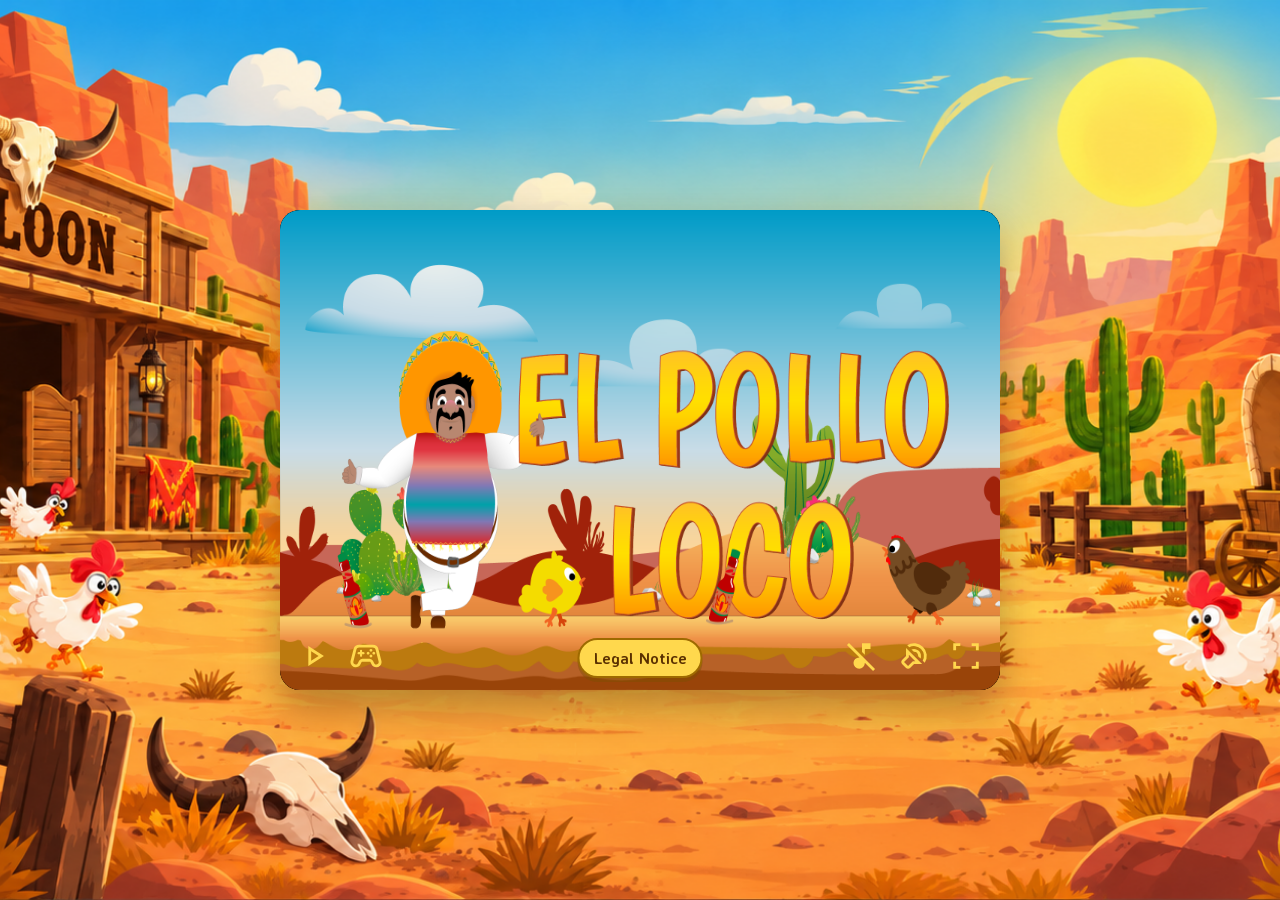
<file: index.html>
<!DOCTYPE html>
<html lang="en">
<head>
    <meta charset="UTF-8">
    <meta name="viewport" content="width=device-width, initial-scale=1.0, viewport-fit=cover">
    <title>El Pollo Loco</title>
    <link rel="stylesheet" href="style.css">
    <link rel="icon" type="image/png" href="./img/6_salsa_bottle/bottle_rotation/1_bottle_rotation.png">
    <script defer src="./models/drawable-object.class.js"></script>
    <script defer src="./models/movable-object.class.js"></script>
    <script defer src="./models/status-bar.class.js"></script>
    <script defer src="./models/keyboard.class.js"></script>
    <script defer src="./models/character-base.class.js"></script>
    <script defer src="./models/character.class.js"></script>
    <script defer src="./models/chicken.class.js"></script>
    <script defer src="./models/chicken-small.class.js"></script>
    <script defer src="./models/cloud.class.js"></script>
    <script defer src="./models/collectible-bottle.class.js"></script>
    <script defer src="./models/coin.class.js"></script>
    <script defer src="./models/throwable-bottle.class.js"></script>
    <script defer src="./models/background-object.class.js"></script>
    <script defer src="./models/endboss-base.class.js"></script>
    <script defer src="./models/endboss.class.js"></script>
    <script defer src="./models/level.class.js"></script>
    <script defer src="./level.js/level1.js"></script>
    <script defer src="./level.js/level2.js"></script>
    <script defer src="./models/world-draw-base.class.js"></script>
    <script defer src="./models/world-base.class.js"></script>
    <script defer src="./models/world.class.js"></script>
    <script defer src="./js/sound-manager.js"></script>
    <script defer src="./js/game-flow.js"></script>
    <script defer src="./js/game-flow-ui.js"></script>
    <script defer src="./js/touch-controls.js"></script>
    <script defer src="./js/game-tooltips.js"></script>
    <script defer src="./js/game.js"></script>
    <script defer src="./js/game-audio-ui.js"></script>
</head>
<body>


    <main class="page-shell">
        <h1 class="visually-hidden">El Pollo Loco</h1>
        <section class="canvas-section" id="canvasShell">
    <div class="orientation-overlay hidden" id="orientationOverlay">
        <div class="orientation-card">
            <h2>Rotate your device</h2>
            <p>Play El Pollo Loco in landscape mode.</p>
        </div>
    </div>
            <div class="canvas-shell" id="canvasFrame">
                <canvas id="canvas" width="720" height="480"></canvas>
                <div class="paused-overlay hidden" id="pausedOverlay" aria-live="polite"><span><u>P</u>aused...</span></div>
                <div class="loading-screen" id="loadingScreen" role="status" aria-live="polite">
                    <img class="loading-bottle" src="img/6_salsa_bottle/bottle_rotation/1_bottle_rotation.png" alt="">
                    <span>loading ...</span>
                </div>
                <button class="icon-control touch-menu-toggle" id="touchMenuBtn" type="button" aria-label="Open menu" data-tooltip="Open menu" aria-expanded="false" aria-controls="touchIconMenu"><img src="img/icons_backgrounds/menu.svg" alt=""></button>
                <div class="icon-menu-panel" id="touchIconMenu">
                <div class="canvas-actions">
                    <div class="primary-actions">
<button class="icon-control" id="startBtn" type="button" aria-label="Start game" data-tooltip="Start game"><img src="img/icons_backgrounds/play.svg" alt=""></button>
<button class="icon-control" id="controlsBtn" type="button" aria-label="How to play" data-tooltip="How to play"><img src="img/icons_backgrounds/how_to_play_1.svg" alt=""></button>
<button class="icon-control hidden" id="toolbarBackToStartBtn" type="button" aria-label="Back to start" data-tooltip="Back to start"><img src="img/icons_backgrounds/back_to_start.svg" alt=""></button>
<button class="icon-control hidden" id="restartBtn" type="button" aria-label="Restart level" data-tooltip="Restart level"><img src="img/icons_backgrounds/restart.svg" alt=""></button>
<button class="icon-control hidden" id="nextBtn" type="button" aria-label="Start next level" data-tooltip="Start next level"><img src="img/icons_backgrounds/play.svg" alt=""></button>
                    </div>
                    <div class="settings-actions">
<button class="icon-control" id="menuMuteBtn" type="button" aria-label="Turn music on" data-tooltip="Turn music on"><img src="img/icons_backgrounds/music_off.svg" alt=""></button>
<button class="icon-control" id="menuEffectsBtn" type="button" aria-label="Turn sound effects off" data-tooltip="Turn sound effects off"><img src="img/icons_backgrounds/sfx_on.svg" alt=""></button>
<button class="icon-control" id="fullscreenBtn" type="button" aria-label="Enter fullscreen" data-tooltip="Enter fullscreen"><img src="img/icons_backgrounds/fullscreen.svg" alt=""></button>
                    </div>
                </div>
                <button class="game-btn legal-notice-btn" id="imprintLink" type="button" aria-haspopup="dialog" aria-controls="legalNoticeDialog">Legal Notice</button>
                </div>
                <div class="canvas-top-buttons" id="menuButtons">
                    <div class="level-choices hidden" id="levelChoices">
                        <button class="level-choice" id="tutorialChoice" type="button" aria-label="Play Level 1">
                            <img src="img/icons_backgrounds/El_Pollo_Loco_Level_1_2D.png" alt="Level 1">
                        </button>
                        <button class="level-choice" id="levelOneChoice" type="button" aria-label="Play Level 2">
                            <img src="img/icons_backgrounds/El_Pollo_Loco_Level_2_2D.png" alt="Level 2">
                        </button>
                    </div>
                </div>


                <div class="touch-result-actions" id="touchResultActions" aria-label="Result actions"></div>
                <div class="touch-controls hidden" id="touchControls" aria-label="Mobile controls">
                    <div class="touch-direction">
                        <button class="touch-btn" type="button" data-touch-key="LEFT" aria-label="Move left">&#8592;</button>
                        <button class="touch-btn" type="button" data-touch-key="RIGHT" aria-label="Move right">&#8594;</button>
                    </div>
                    <div class="touch-actions">
                        <button class="touch-btn" type="button" data-touch-key="UP" aria-label="Jump">Jump</button>
                        <button class="touch-btn" type="button" data-touch-key="THROW" aria-label="Hold to throw">Throw</button>
                    </div>
                </div>

                <div class="level-announcement hidden" id="levelAnnouncement"></div>
                <img class="level-transition-image hidden" id="levelTransitionImage" alt="Level transition">
                <div class="modal-backdrop hidden" id="controlsModal">
                        <div class="modal-card">
                            <button class="modal-close" id="closeModalBtn" type="button">×</button>
                            <h2>Controls</h2>
                            <ul>
                                <li><strong>Left Arrow</strong> – Pepe moves left</li>
                                <li><strong>Right Arrow</strong> – Pepe moves right</li>
                                <li><strong>Up Arrow</strong> – Pepe jumps</li>
                                <li><strong>Space</strong> &ndash; hold to increase throwing power; release to throw a bottle</li>
                                <li><strong>P / Pause</strong> – pause / resume the game</li>
                                <li><strong>Jump onto chickens from above</strong> – defeat enemies</li>
                                <li><strong>Fullscreen</strong> – expand the game</li>
                                <li><strong>Touch</strong> – hold arrows to move, tap Jump, hold Throw to charge</li>
                            </ul>
                        </div>
                    </div>

            </div>
            <dialog class="legal-notice-dialog" id="legalNoticeDialog" aria-labelledby="legalNoticeTitle">
                <form method="dialog">
                    <button class="modal-close" type="submit" aria-label="Close legal notice" autofocus>&times;</button>
                </form>
                <h1 id="legalNoticeTitle">Impressum</h1>
                <h2>Verantwortlich für diese Seite</h2>
                <p>Rouven Loske</p>
                <p><strong>Postanschrift:</strong><br>Hunoldstr. 52a<br>31785 Hameln<br>Deutschland</p>
                <p><strong>E-Mail: </strong>mail@rouvenloske.de</p>
                <h2>Hinweis zum Projekt</h2>
                <p>Dieses Spiel entstand im Rahmen einer Weiterbildung bei der Developer Akademie und dient ausschließlich Veranschaulichung der erlernten Fähigkeiten.</p>
                <p>Die Rechte an den bereitgestellten Spielinhalten liegen bei der Developer Akademie. Diese Angabe stellt keine unabhängige Prüfung der Rechtekette dar.</p>
                <p>Die Soundeffekte stammen von der Internetseite pixabay.com. Es handelt sich um linzenfreie Soundeffekte.</p>
                <p>Bei den Musikinhalten handelt es sich um lizenzfreie KI generierte Lieder. Die Icons und Schriftart stammen von Google Fonts.</p>
                <form method="dialog"><button class="game-btn" type="submit">Back to Game</button></form>
            </dialog>
        </section>
    </main>
    <audio id="menuMusic" src="./audio/Sombrero_Stomp.mp3" preload="auto" loop muted></audio>


</body>
</html>
</file>
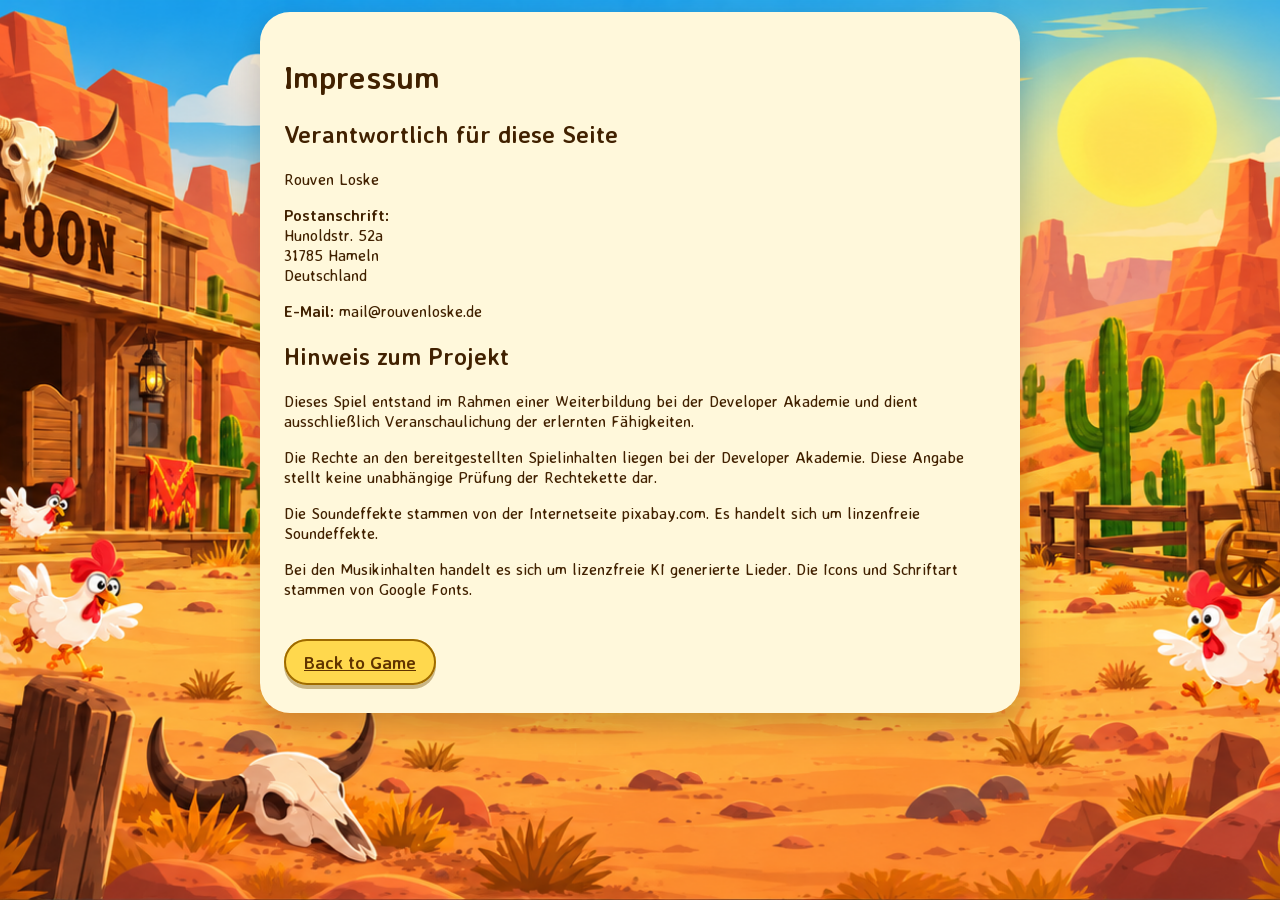
<file: impressum.html>
<!DOCTYPE html>
<html lang="de">
<head>
<meta charset="UTF-8">
<meta name="viewport" content="width=device-width, initial-scale=1.0">
<title>Impressum – El Pollo Loco</title>
<link rel="stylesheet" href="style.css">
<link rel="icon" type="image/png" href="./img/6_salsa_bottle/bottle_rotation/1_bottle_rotation.png">
</head>
<body class="legal-body">
<main class="legal-page">
<h1>Impressum</h1>
<h2>Verantwortlich für diese Seite</h2>
<p>Rouven Loske</p>
<p><strong>Postanschrift:</strong><br>Hunoldstr. 52a<br>31785 Hameln <br> Deutschland</p>
<p><strong>E-Mail: </strong>mail@rouvenloske.de</p>
<h2>Hinweis zum Projekt</h2>
<p>Dieses Spiel entstand im Rahmen einer Weiterbildung bei der Developer Akademie und dient ausschließlich Veranschaulichung der erlernten Fähigkeiten.</p>
<p>Die Rechte an den bereitgestellten Spielinhalten liegen bei der Developer Akademie. Diese Angabe stellt keine unabhängige Prüfung der Rechtekette dar.</p>
<p>Die Soundeffekte stammen von der Internetseite pixabay.com. Es handelt sich um linzenfreie Soundeffekte.</p>
<p>Bei den Musikinhalten handelt es sich um lizenzfreie KI generierte Lieder. Die Icons und Schriftart stammen von Google Fonts.</p>
<br><p><a class="game-btn" href="index.html">Back to Game</a></p>
</main>
</body>
</html>
</file>
<file: style.css>
/* Load local fonts. */
@font-face {
    font-family: "Averia Sans Libre";
    src: url("./fonts/AveriaSansLibre-Regular.ttf") format("truetype");
    font-weight: 400;
}

@font-face {
    font-family: "Averia Sans Libre";
    src: url("./fonts/AveriaSansLibre-Bold.ttf") format("truetype");
    font-weight: 700;
}

/* Basic layout settings. */
* {
    box-sizing: border-box;
}

.visually-hidden {
    position: absolute;
    width: 1px;
    height: 1px;
    padding: 0;
    margin: -1px;
    overflow: hidden;
    clip-path: inset(50%);
    white-space: nowrap;
    border: 0;
}

/* Base design and page background. */
body {
    margin: 0;
    min-height: 100vh;
    font-size: 16px;
    font-family: "Averia Sans Libre", sans-serif;
    background: #e9bb43 url("./img/icons_backgrounds/background_desert.png") center / cover no-repeat fixed;
    color: #412100;
}

button,
canvas {
    font-family: inherit;
}

button {
    font-size: inherit;
}

/* Layout of game elements on the page. */
.page-shell {
    min-height: 100vh;
    display: flex;
    align-items: center;
    justify-content: center;
    gap: 24px;
    padding: 24px;
}

.control-panel {
    width: 280px;
    max-width: 100%;
    padding: 24px;
    border-radius: 30px;
    background: rgba(255, 248, 219, 0.92);
    box-shadow: 0 10px 25px rgba(0, 0, 0, 0.18);
}

.control-panel h1,
.control-panel h2,
.modal-card h2 {
    margin-top: 0;
}

.panel-text {
    margin-bottom: 18px;
}

.control-list ul,
.modal-card ul {
    margin: 0;
    padding-left: 20px;
    line-height: 1.5;
}

.canvas-section {
    display: flex;
    align-items: center;
    justify-content: center;
}

/* Canvas frame and size. */
.canvas-shell {
    position: relative;
    width: min(720px, calc(100vw - 48px));
    aspect-ratio: 3 / 2;
    border-radius: 30px;
    overflow: hidden;
    box-shadow: 0 18px 38px rgba(0, 0, 0, 0.28);
    background: #000;
}

canvas {
    display: block;
    width: 100%;
    height: 100%;
    background: #000;
}

.canvas-top-buttons {
    position: absolute;
    top: 16px;
    left: 50%;
    transform: translateX(-50%);
    display: flex;
    gap: 12px;
    z-index: 3;
}

.pause-btn {
    position: absolute; top: 16px; left: 16px; z-index: 4;
}

.fullscreen-btn {
    position: absolute;
    top: 16px;
    right: 16px;
    z-index: 3;
}

.restart-btn {
    position: absolute;
    left: 50%;
    bottom: 16px;
    transform: translateX(-50%);
    z-index: 3;
}

/* Shared appearance of game buttons. */
.game-btn {
    border: 2px solid #9e6a00;
    border-radius: 30px;
    background: #ffd84d;
    color: #5a3000;
    padding: 10px 18px;
    font-size: 18px;
    font-weight: 700;
    cursor: pointer;
    box-shadow: 0 4px 0 rgba(120, 80, 0, 0.4);
}

.game-btn:hover {
    transform: translateY(-1px);
}

.game-btn:active {
    transform: translateY(1px);
    box-shadow: 0 2px 0 rgba(120, 80, 0, 0.35);
}

.hidden {
    display: none !important;
}

/* Backdrops for the dialog and orientation notice. */
.modal-backdrop,
.orientation-overlay {
    position: fixed;
    inset: 0;
    display: flex;
    align-items: center;
    justify-content: center;
    background: rgba(0, 0, 0, 0.55);
    z-index: 20;
}

.modal-card,
.orientation-card {
    position: relative;
    width: min(480px, calc(100vw - 32px));
    padding: 28px;
    border-radius: 30px;
    background: #fff8db;
    box-shadow: 0 18px 38px rgba(0, 0, 0, 0.25);
}

.modal-close {
    position: absolute;
    top: 10px;
    right: 12px;
    border: none;
    background: transparent;
    font-size: 34px;
    cursor: pointer;
    color: #5a3000;
}


/* Fullscreen appearance of the game area. */
:fullscreen .canvas-shell,
.canvas-shell:fullscreen {
    width: 100vw;
    height: 100vh;
    max-width: none;
    border-radius: 0;
}

/* Adjustments for smaller screens. */
@media (max-width: 1024px) {
    .page-shell {
        padding: 12px;
    }

    .control-panel {
        display: none;
    }

    .canvas-shell {
        width: min(100vw - 24px, 960px);
    }

    .fullscreen-side-btn {
        display: none;
    }
}

/* Adjustments for narrow displays. */
@media (max-width: 768px) {
    .canvas-top-buttons { top: 12px; gap: 8px; }
    .game-btn { padding: 8px 14px; font-size: 16px; }
    .fullscreen-btn { top: 12px; right: 12px; }
}

/* Shows the rotate-device notice in portrait mode. */
@media (max-width: 1024px) and (orientation: portrait) {
    .orientation-overlay {
        display: flex;
    }
}

/* Originally arranges the game area and side instructions in columns. */
.page-shell { display: grid; grid-template-columns: 280px 720px 280px; justify-content: center; }
.control-panel { grid-column: 1; }
.canvas-section { grid-column: 2; }
@media (max-width: 1200px) { .page-shell { display: flex; } }
.canvas-shell:fullscreen { width: 100vw; height: 100vh; }
.canvas-shell:fullscreen .modal-backdrop { z-index: 50; }
.canvas-shell .modal-backdrop { position: absolute; z-index: 30; }
/* Shows certain menu buttons only in the appropriate view. */
.canvas-top-buttons:not(.hidden) #controlsBtn { display: none; }
.canvas-top-buttons:not(.hidden) { gap: 0; }
.canvas-shell:fullscreen .canvas-top-buttons:not(.hidden) #controlsBtn {
    display: inline-block;
}
.canvas-shell:fullscreen .canvas-top-buttons:not(.hidden) { gap: 12px; }
.canvas-shell:fullscreen .fullscreen-btn { top: 16px; right: 16px; }
/* Keeps the individually positioned restart button centered during interaction. */
.restart-btn:hover, .restart-btn:active { transform: translateX(-50%); }

/* Keeps the end-screen button group in the same position. */
.end-buttons {
    position: absolute;
    z-index: 5;
    left: 50%;
    bottom: 16px;
    display: flex;
    gap: 12px;
    transform: translateX(-50%);
}
.end-buttons .restart-btn {
    position: static;
    transform: none;
}
.end-buttons .restart-btn:hover,
.end-buttons .restart-btn:active { transform: none; }

/* Places the game controls above the canvas. */
.canvas-section { display: flex; flex-direction: column; gap: 10px; }
.game-toolbar { display: flex; justify-content: flex-end; width: 720px; max-width: 100%; gap: 10px; }
.game-toolbar .pause-btn, .game-toolbar .fullscreen-btn { position: static; }
.canvas-section:fullscreen { background: #21170b; padding: 8px; display: flex; flex-direction: column; }
.canvas-section:fullscreen .canvas-shell { height: calc(100vh - 108px); width: min(100vw, (100vh - 108px) * 1.5); }
.canvas-section:fullscreen .game-toolbar { width: min(100vw, (100vh - 108px) * 1.5); }
.canvas-section:fullscreen .modal-backdrop { position: fixed; z-index: 40; }
.game-btn:hover { background: #ffe879; filter: brightness(1.06); }
.end-buttons .restart-btn:hover { background: #ffe879; filter: brightness(1.12); }
.level-announcement { position: absolute; z-index: 6; top: 38%; left: 50%; transform: translateX(-50%); background: #ffd84d; border: 2px solid #9e6a00; border-radius: 30px; padding: 10px 26px; color: #5a3000; font-size: 30px; font-weight: bold; }
@media(max-width:1024px) { .game-toolbar { width: min(960px, calc(100vw - 24px)); } }

/* Moves individual buttons on hover without moving the whole group. */
.end-buttons .game-btn { transition: transform .14s ease, box-shadow .14s ease, background .14s ease; }
.end-buttons .restart-btn:hover { transform: translateY(-3px); box-shadow: 0 7px 0 rgba(120,80,0,.4); }
.end-buttons .restart-btn:active { transform: translateY(1px); box-shadow: 0 2px 0 rgba(120,80,0,.35); }
.legal-link { align-self: center; flex-shrink: 0; color: #412100; background: #fff4cb; padding: 6px 14px; border-radius: 20px; text-decoration: none; font-weight: bold; }
.legal-link:hover { background: #ffd84d; }
.legal-page { max-width: 760px; margin: 6vh auto; padding: 30px; border-radius: 30px; background: #fff8db; box-shadow: 0 12px 30px #0003; }
.legal-page a { color: #603400; }

/* Contains older menu rules for level selection. */
.canvas-top-buttons:not(.game-running) #controlsBtn { display: none; }
.canvas-top-buttons:not(.game-running) { gap: 12px; }
.canvas-top-buttons.game-running #levelOneBtn { display: none; }

/* Places controls and audio buttons in the top toolbar. */
.game-toolbar { align-items: center; flex-wrap: wrap; }
.game-toolbar .toolbar-controls, .game-toolbar .toolbar-sound { position: static; }
.canvas-section:fullscreen .game-toolbar { flex-shrink: 0; }
.canvas-section:fullscreen .canvas-top-buttons { z-index: 3; }

/* Styles the clickable images used to select a level. */
.canvas-top-buttons:not(.game-running) { position:absolute; inset: 0; display:flex; align-items:center; justify-content:center; gap: 12px; padding: 14px; transform:none; pointer-events:none; }
.level-choice { cursor:pointer; border:3px solid #9e6a00; padding:0; overflow:hidden; border-radius:16px; background:transparent; width:45%; max-width:330px; aspect-ratio: 16/9; pointer-events:auto; transition:transform .15s ease; }
.level-choice:hover { transform:translateY(-5px); }
.level-choice img { display:block; width:100%; height:100%; object-fit:cover; }

.level-transition-image { position:absolute; inset:0; z-index:5; display:block; width:100%; height:100%; object-fit:cover; pointer-events:none; }
.level-announcement { top: auto; bottom: 7%; width: max-content; max-width: 88%; box-sizing: border-box; padding: 10px 18px; text-align: center; font-size: 20px; pointer-events: none; }

/* Sets spacing for the menu buttons. */
.canvas-top-buttons:not(.game-running) { gap: 12px; }


/* Centers the game area and hides the old side instructions. */
.page-shell { display: flex; justify-content: center; }
.control-panel { display: none !important; }
.canvas-top-buttons:not(.game-running) { pointer-events: none; }
.canvas-top-buttons .main-start-btn { pointer-events: auto; align-self: flex-start; margin-top: 50%; }
.canvas-top-buttons .level-choices {
    display: flex; width: 100%; justify-content: center; align-items: center;
    gap: 14px; pointer-events: none;
}
.canvas-top-buttons .level-choice { width: 43%; pointer-events: auto; }
.canvas-top-buttons .level-choice img { width: 100%; height: 100%; object-fit: cover; }
.game-toolbar .toolbar-controls { display: inline-block; }
@media (max-width: 720px) {
    .canvas-top-buttons .level-choices { gap: 8px; }
    .canvas-top-buttons .level-choice { width: 46%; }
}

/* Moves the main menu Start button upwards. */
.canvas-top-buttons .main-start-btn { margin-top: calc(13% - 50px); }

:fullscreen .canvas-top-buttons .main-start-btn {
    font-size: 28px;
    padding: 16px 32px;
}

/* Shows touch buttons on supported touch devices in landscape mode. */
 .touch-controls { display: none; }
.touch-enabled .touch-controls:not(.hidden) {
    position: absolute;
    left: 0;
    right: 0;
    bottom: 68px;
    z-index: 11;
    display: flex;
    justify-content: space-between;
    padding: 0 12px;
    pointer-events: none;
}
.touch-direction, .touch-actions { display: flex; gap: 10px; }
.touch-btn {
    display: flex;
    justify-content: center;
    align-items: center;
    min-width: 54px;
    min-height: 54px;
    padding: 8px 12px;
    border: 2px solid #9e6a00;
    border-radius: 16px;
    background: rgba(255, 216, 77, .88);
    color: #5a3000;
    font: 700 16px "Averia Sans Libre", sans-serif;
    touch-action: none;
    user-select: none;
    -webkit-user-select: none;
    -webkit-touch-callout: none;
    pointer-events: auto;
    cursor: pointer;
}
.touch-btn { -webkit-tap-highlight-color: transparent; }
@media (max-height: 440px) {
    .touch-btn { min-width: 48px; min-height: 48px; font-size: 16px; }
    .touch-enabled .touch-controls:not(.hidden) { bottom: 54px; }
}

/* Fits the game layout into the available screen height. */
body {
    height: 100vh;
    height: 100dvh;
    overflow: hidden;
}

.page-shell {
    width: 100%;
    height: 100%;
    min-height: 0;
    padding: 0;
    gap: 0;
}

.canvas-section,
.canvas-section:fullscreen {
    display: grid;
    grid-template-rows: auto minmax(0, 1fr) auto;
    width: 100%;
    height: 100%;
    min-width: 0;
    min-height: 0;
    gap: 4px;
    padding: env(safe-area-inset-top, 0px) env(safe-area-inset-right, 0px)
        env(safe-area-inset-bottom, 0px) env(safe-area-inset-left, 0px);
}

.game-toolbar,
.canvas-section:fullscreen .game-toolbar {
    width: 100%;
    min-width: 0;
    gap: 6px;
    padding: 4px 6px;
}

.canvas-shell,
.canvas-section:fullscreen .canvas-shell {
    width: 100%;
    height: 100%;
    min-height: 0;
    aspect-ratio: auto;
    border-radius: 0;
}

.legal-link {
    justify-self: center;
    margin-bottom: 4px;
}

.modal-card {
    max-height: calc(100dvh - 24px);
    overflow-y: auto;
}

/* Keep the normal view compact and preserve the canvas proportions. */
.canvas-section:not(:fullscreen) {
    width: min(720px, calc(100vw - 24px), calc((100dvh - 150px) * 1.5));
    height: auto;
    grid-template-rows: auto auto auto;
}

.canvas-section:not(:fullscreen) .canvas-shell:not(:fullscreen) {
    height: auto;
    aspect-ratio: 3 / 2;
    border-radius: 20px;
}

@media (max-height: 500px) and (orientation: landscape) {
    .canvas-section,
    .canvas-section:fullscreen { gap: 2px; }
    .game-toolbar,
    .canvas-section:fullscreen .game-toolbar { gap: 4px; padding: 2px 4px; }
    .game-toolbar .game-btn { padding: 4px 10px; font-size: 16px; }
    .legal-link { padding: 2px 10px; font-size: 16px; margin-bottom: 2px; }
    :fullscreen .canvas-top-buttons .main-start-btn { font-size: 18px; padding: 8px 18px; }
}

/* Canvas icon navigation. */
.canvas-section, .canvas-section:not(:fullscreen), .canvas-section:fullscreen {
    display: flex; gap: 0; padding: 0;
}
.canvas-section:not(:fullscreen) { width: min(720px, calc(100vw - 24px), calc((100dvh - 24px) * 1.5)); }
.canvas-section:fullscreen .canvas-shell { width: 100%; height: 100%; }
.canvas-actions { position: absolute; inset: auto 12px 12px; z-index: 10; display: flex; justify-content: space-between; gap: 12px; pointer-events: none; }
.primary-actions, .settings-actions { display: flex; gap: 8px; pointer-events: auto; }
.icon-control { position: relative; display: inline-flex; align-items: center; justify-content: center; width: 44px; height: 44px; padding: 5px; border: 0; border-radius: 0; background: transparent; cursor: pointer; text-decoration: none; transition: transform .15s ease; }
.icon-control img { width: 100%; height: 100%; pointer-events: none; }
.icon-control:hover, .icon-control:focus-visible { transform: translateY(-3px) scale(1.12); }
.icon-control:focus-visible { outline: 2px solid #ffd84d; outline-offset: 2px; }
.imprint-control { position: absolute; bottom: 12px; left: 50%; transform: translateX(-50%); z-index: 10; }
.imprint-control:hover, .imprint-control:focus-visible { transform: translateX(-50%) translateY(-3px) scale(1.12); }
.canvas-shell .modal-backdrop { z-index: 30; }
.touch-controls { bottom: 68px; }
@media(max-width: 480px), (max-height: 400px) {
    .icon-control { width: 36px; height: 36px; }
    .primary-actions, .settings-actions { gap: 4px; }
    .canvas-actions { inset: auto 6px 6px; }
    .imprint-control { bottom: 6px; }
}

/* A shared tooltip is positioned within the canvas, independently of icon scaling. */
.canvas-tooltip {
    position: absolute;
    z-index: 15;
    width: max-content;
    max-width: calc(100% - 24px);
    padding: 5px 8px;
    border-radius: 5px;
    background: #151515;
    color: white;
    font-size: 16px;
    line-height: 1.35;
    text-align: center;
    overflow-wrap: anywhere;
    pointer-events: none;
}

/* Highlight the next action after the final win or a loss. */
.icon-control.icon-pulse img {
    animation: icon-pulse 1.4s ease-in-out infinite;
}
@keyframes icon-pulse {
    0%, 100% { transform: scale(1); }
    50% { transform: scale(1.2); filter: drop-shadow(0 0 6px #ffd84d); }
}
@media (prefers-reduced-motion: reduce) {
    .icon-control.icon-pulse img { animation: none; filter: drop-shadow(0 0 6px #ffd84d); }
}

/* Larger controls in fullscreen, with space for mobile input above them. */
.canvas-section:fullscreen .icon-control {
    width: 60px;
    height: 60px;
    padding: 6px;
}
.canvas-section:fullscreen .primary-actions,
.canvas-section:fullscreen .settings-actions { gap: 12px; }
.canvas-section:fullscreen .touch-enabled .touch-controls:not(.hidden) { bottom: 88px; }
@media (max-height: 440px) {
    .canvas-section:fullscreen .icon-control { width: 48px; height: 48px; padding: 5px; }
    .canvas-section:fullscreen .primary-actions,
    .canvas-section:fullscreen .settings-actions { gap: 8px; }
    .canvas-section:fullscreen .touch-enabled .touch-controls:not(.hidden) { bottom: 70px; }
}

/* The legal document scrolls independently of the fixed game layout. */
body.legal-body {
    height: auto;
    min-height: 100vh;
    min-height: 100dvh;
    overflow: auto;
    padding: 12px;
    padding: max(12px, env(safe-area-inset-top)) max(12px, env(safe-area-inset-right))
        max(12px, env(safe-area-inset-bottom)) max(12px, env(safe-area-inset-left));
}
.legal-body .legal-page {
    width: 100%;
    margin: 0 auto;
    padding: 24px;
    overflow-wrap: anywhere;
}

/* Touch devices collect canvas actions in a centered pause menu. */
.icon-menu-panel { display: contents; }
.touch-menu-toggle { display: none; }
.touch-enabled.touch-level .touch-menu-toggle {
    display: inline-flex;
    position: absolute;
    top: 8px;
    left: 50%;
    transform: translateX(-50%);
    z-index: 14;
}
.touch-enabled.touch-level .touch-menu-toggle:hover,
.touch-enabled.touch-level .touch-menu-toggle:focus-visible { transform: translateX(-50%) scale(1.1); }
.touch-enabled.touch-level .icon-menu-panel { display: none; }
.touch-enabled.touch-level.touch-menu-open .icon-menu-panel {
    position: absolute;
    top: 62px;
    left: 50%;
    transform: translateX(-50%);
    z-index: 13;
    display: flex;
    flex-direction: column;
    align-items: center;
    gap: 8px;
    width: max-content;
    max-width: calc(100% - 24px);
    max-height: calc(100% - 76px);
    overflow-y: auto;
    padding: 12px;
    border-radius: 16px;
    background: rgba(30, 22, 10, .94);
    box-shadow: 0 6px 20px #0006;
}
.touch-enabled.touch-level .icon-menu-panel .canvas-actions {
    position: static;
    display: flex;
    flex-wrap: wrap;
    justify-content: center;
    gap: 8px;
    pointer-events: auto;
}
.touch-enabled.touch-level .icon-menu-panel .primary-actions,
.touch-enabled.touch-level .icon-menu-panel .settings-actions { justify-content: center; flex-wrap: wrap; }
.touch-enabled.touch-level .icon-menu-panel .imprint-control {
    position: relative;
    inset: auto;
    transform: none;
}
.touch-enabled.touch-level .icon-menu-panel .imprint-control:hover,
.touch-enabled.touch-level .icon-menu-panel .imprint-control:focus-visible { transform: translateY(-3px) scale(1.12); }
.canvas-section .touch-enabled.touch-level .touch-controls:not(.hidden),
.canvas-section:fullscreen .touch-enabled.touch-level .touch-controls:not(.hidden) {
    bottom: max(12px, env(safe-area-inset-bottom));
}
.canvas-section:fullscreen .touch-enabled.touch-level .icon-menu-panel { top: 80px; max-height: calc(100% - 94px); }
@media (max-height: 440px) {
    .touch-enabled.touch-level.touch-menu-open .icon-menu-panel,
    .canvas-section:fullscreen .touch-enabled.touch-level .icon-menu-panel { top: 62px; max-height: calc(100% - 74px); padding: 8px; }
}

/* Result actions stay outside the touch menu after a win or loss. */
.touch-result-actions { display: none; }
.touch-enabled.touch-level.touch-result .touch-result-actions {
    position: absolute;
    bottom: max(16px, env(safe-area-inset-bottom));
    left: 50%;
    transform: translateX(-50%);
    z-index: 12;
    display: flex;
    justify-content: center;
    gap: 16px;
}

/* Keep the level introduction free of interactive overlays. */
.canvas-shell.level-loading .icon-menu-panel,
.canvas-shell.level-loading .touch-menu-toggle,
.canvas-shell.level-loading .canvas-tooltip,
.canvas-shell.level-intro .icon-menu-panel,
.canvas-shell.level-intro .touch-menu-toggle,
.canvas-shell.level-intro .touch-controls,
.canvas-shell.level-intro .touch-result-actions,
.canvas-shell.level-intro .canvas-tooltip {
    display: none !important;
}

/* Small screens use more compact spacing and labels. */
@media (max-width: 600px), (max-height: 500px) {
    .level-announcement {
        bottom: 4%;
        max-width: 92%;
        padding: 6px 10px;
        border-radius: 16px;
        font-size: 16px;
        line-height: 1.25;
        text-wrap: balance;
    }
}

/* The rotation notice must cover dialogs inside the fullscreen subtree as well. */
.canvas-section .orientation-overlay {
    position: fixed;
    inset: 0;
    z-index: 100;
    padding: 16px;
    text-align: center;
}

/* The legal notice belongs to the main menu only. */
.loading-screen {
    position: absolute;
    inset: 0;
    z-index: 200;
    display: flex;
    flex-direction: column;
    align-items: center;
    justify-content: center;
    gap: 8px;
    background: transparent;
    color: #ffd84d;
    font-size: 26px;
    text-shadow: 0 2px 4px #000;
}
.loading-bottle {
    width: 90px;
    height: 90px;
    object-fit: contain;
    animation: loading-spin 1s linear infinite;
}
@keyframes loading-spin { to { transform: rotate(360deg); } }
.legal-notice-dialog {
    position: fixed;
    inset: 0;
    margin: auto;
    width: min(760px, calc(100vw - 32px));
    max-height: calc(100dvh - 32px);
    overflow-y: auto;
    padding: 24px;
    border: 2px solid #9e6a00;
    border-radius: 24px;
    background: #fff8db;
    color: #412100;
    box-shadow: 0 12px 30px #0003;
}
.legal-notice-dialog::backdrop { background: #0009; }
.legal-notice-dialog h1 { margin-top: 0; padding-right: 32px; }
.legal-notice-btn {
    position: absolute;
    left: 50%;
    bottom: 12px;
    z-index: 10;
    transform: translateX(-50%);
    text-decoration: none;
    white-space: nowrap;
    padding: 8px 14px;
    font-size: 16px;
}
.legal-notice-btn:hover,
.legal-notice-btn:active { transform: translateX(-50%); }

/* Compact phone controls while keeping the label at 16px. */
@media (max-width: 600px), (max-height: 500px) {
    .legal-notice-btn {
        bottom: 6px;
        padding: 4px 8px;
        border-radius: 16px;
        line-height: 1.25;
        box-shadow: 0 2px 0 rgba(120, 80, 0, 0.4);
    }
}

/* Touch controls sit below the windowed canvas and overlay its bottom in fullscreen. */
@media (any-pointer: coarse) {
    .canvas-section.touch-layout:not(:fullscreen) {
        width: min(720px,
            calc(100vw - 12px - env(safe-area-inset-left, 0px) - env(safe-area-inset-right, 0px)),
            calc((100dvh - 88px - env(safe-area-inset-top, 0px) - env(safe-area-inset-bottom, 0px)) * 1.5));
        margin-bottom: calc(76px + env(safe-area-inset-bottom, 0px));
    }
    .canvas-section.touch-layout:not(:fullscreen) .touch-enabled.touch-level .touch-menu-toggle {
        position: fixed;
        top: auto;
        bottom: calc(max(12px, env(safe-area-inset-bottom, 0px)) + 8px);
        left: 50%;
        width: 44px;
        height: 44px;
    }
    .canvas-section.touch-layout:not(:fullscreen) .touch-enabled.touch-level.touch-menu-open .icon-menu-panel {
        position: fixed;
        top: auto;
        bottom: calc(max(12px, env(safe-area-inset-bottom, 0px)) + 72px);
        max-height: calc(100dvh - 108px - env(safe-area-inset-bottom, 0px));
    }
    .canvas-section.touch-layout:fullscreen {
        width: 100%;
        height: 100%;
        margin: 0;
        padding: 0;
    }
    .canvas-section.touch-layout:fullscreen .canvas-shell {
        width: 100%;
        height: 100%;
        aspect-ratio: auto;
        border-radius: 0;
    }
    .canvas-section.touch-layout .touch-enabled.touch-level .touch-controls:not(.hidden) {
        position: fixed;
        left: 0;
        right: 0;
        bottom: max(12px, env(safe-area-inset-bottom, 0px));
        padding: 0 max(12px, env(safe-area-inset-right, 0px)) 0 max(12px, env(safe-area-inset-left, 0px));
    }
    .canvas-section.touch-layout .touch-direction,
    .canvas-section.touch-layout .touch-actions {
        flex-direction: row;
        gap: 10px;
    }
    .canvas-section.touch-layout .touch-btn {
        min-width: 60px;
        min-height: 60px;
    }

    @media (max-height: 340px) and (orientation: landscape) {
        .canvas-section.touch-layout:not(:fullscreen) {
            width: min(720px,
                calc(100vw - 12px - env(safe-area-inset-left, 0px) - env(safe-area-inset-right, 0px)),
                calc((100dvh - 80px - env(safe-area-inset-top, 0px) - env(safe-area-inset-bottom, 0px)) * 1.5));
            margin-bottom: calc(72px + env(safe-area-inset-bottom, 0px));
        }
    }
}

/* Centers the pause message over the game on desktop and mobile devices. */
.paused-overlay {
    position: absolute;
    inset: 0;
    z-index: 8;
    display: flex;
    align-items: center;
    justify-content: center;
    pointer-events: none;
    color: #ffd84d;
    font-size: 48px;
    font-weight: bold;
    text-shadow: 2px 3px 2px #5a3000;
}

/* Hides the music toggle during active gameplay. */
.music-hidden { display: none !important; }

/* Keeps the music switch available in the open mobile controls menu. */
.touch-enabled .touch-menu-open #menuMuteBtn.music-hidden { display: inline-flex !important; }

@media (max-width: 600px) {
    .paused-overlay { font-size: 32px; }
}
</file>
